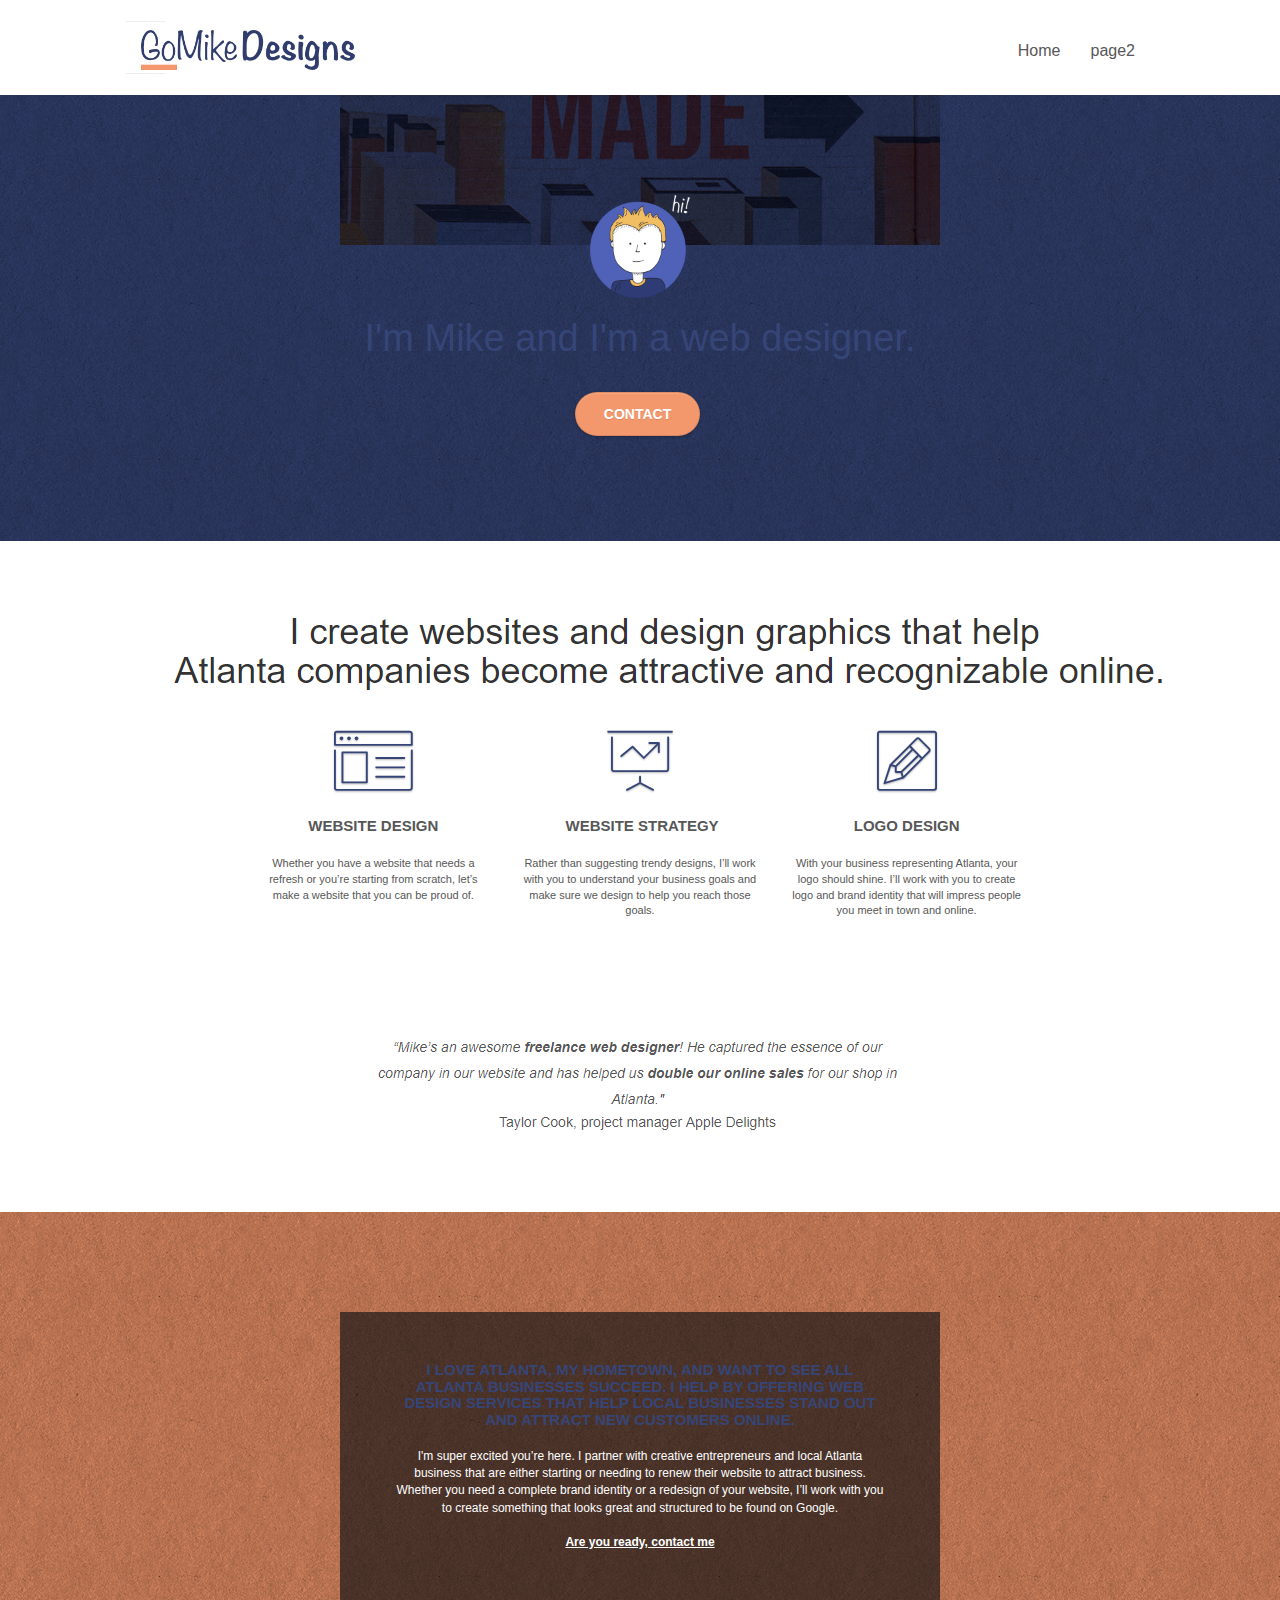
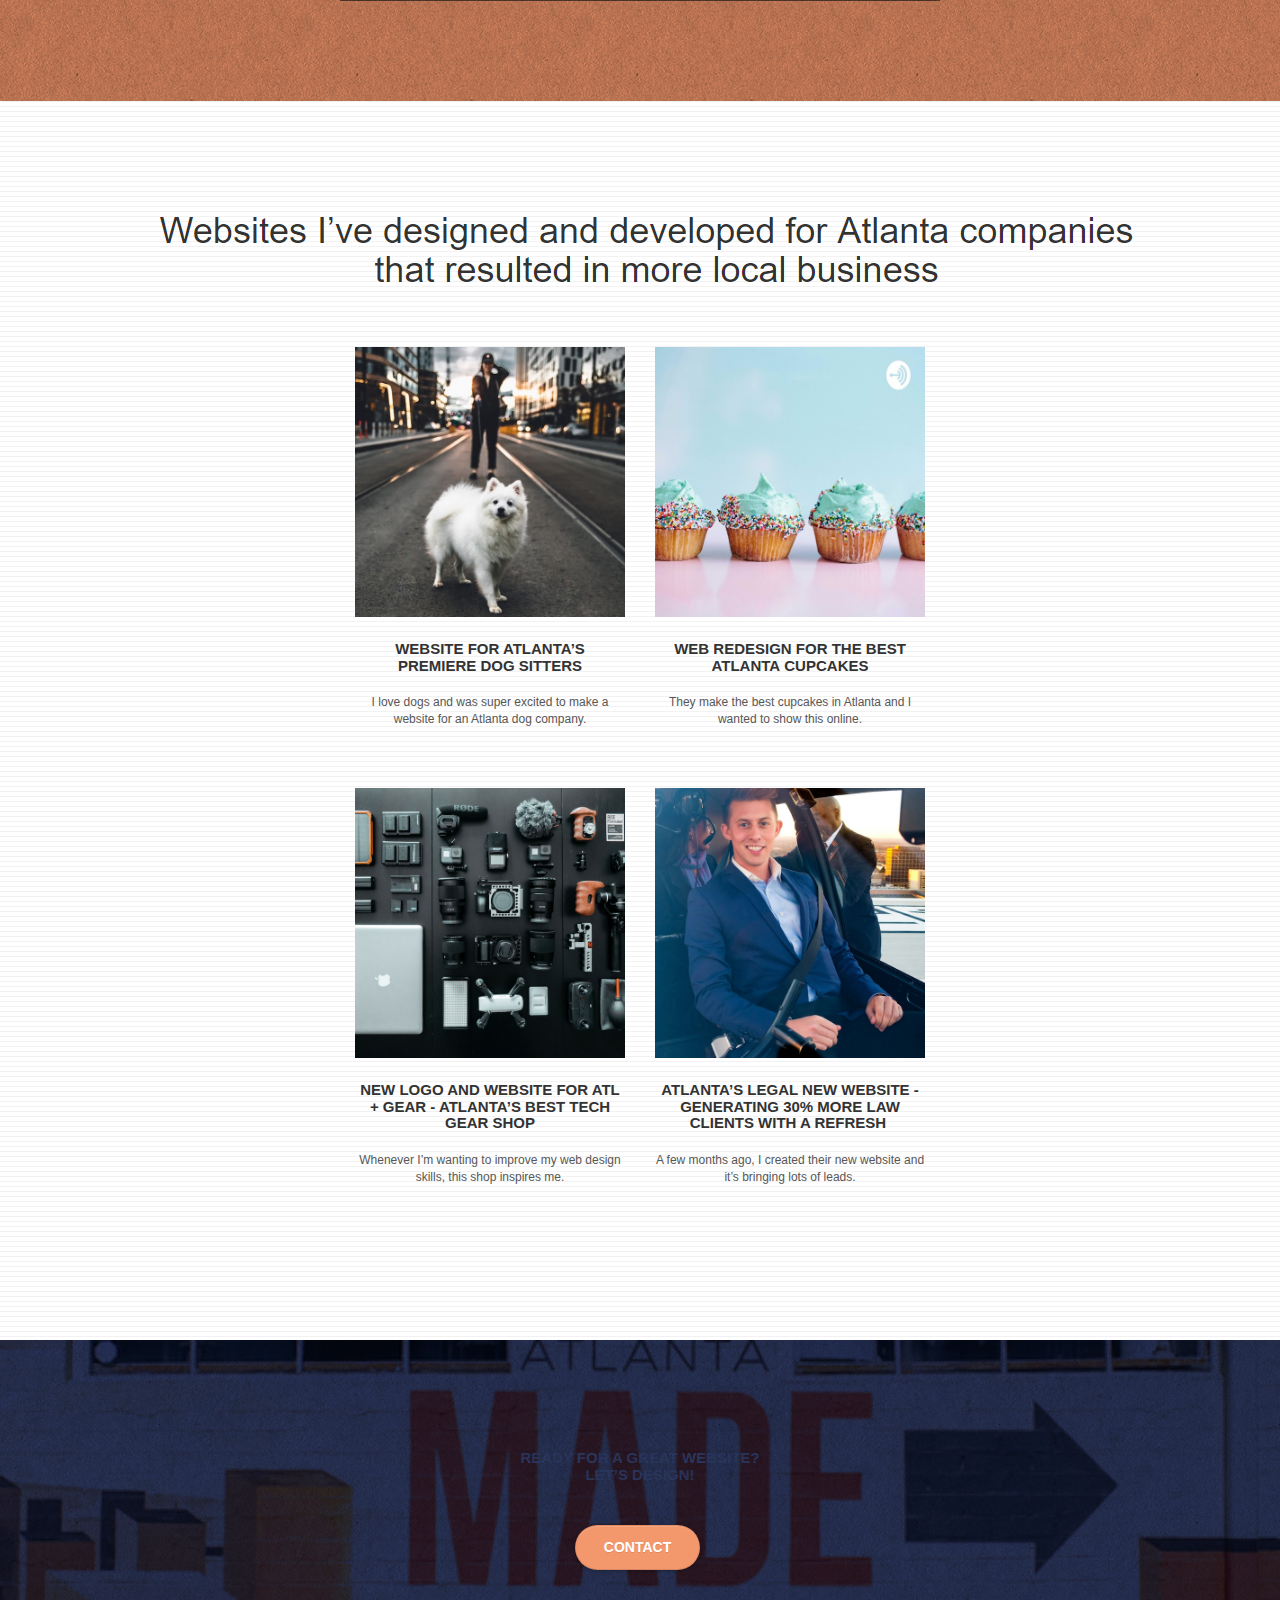
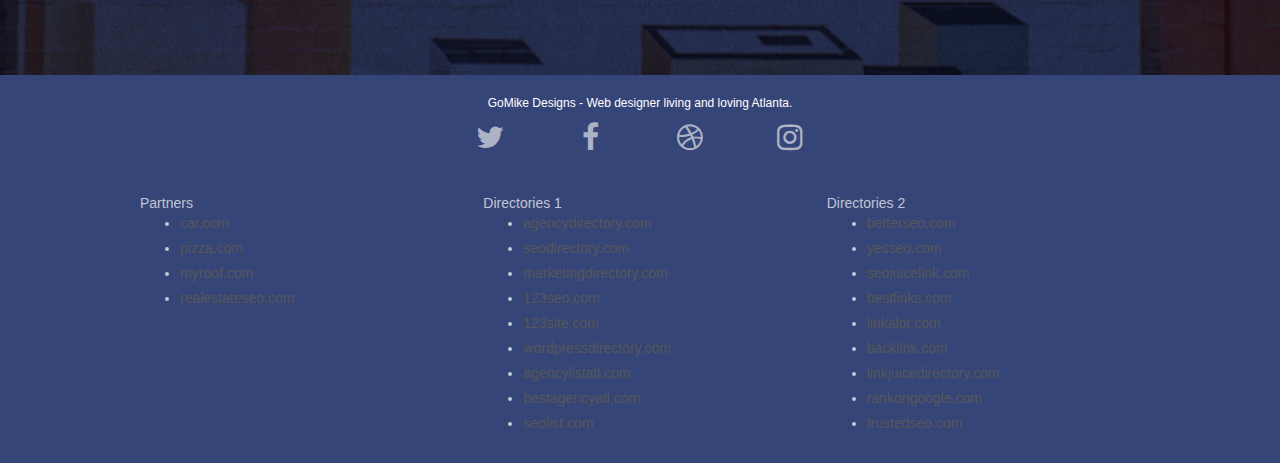
<file: index.html>
<!doctype html>
<html lang="en">

<head>
    <meta charset="utf-8">
    <meta name="keywords" content="seo, google, website, internet, web design, design agency, logo design atlanta, where to find a web designer, web designers in Atlanta">
    <meta name="description" content="I'm Mike and your should hire me to build your website">
    <meta name="viewport" content="width=device-width, initial-scale=1.0, viewport-fit=cover">
    <link rel="shortcut icon" type="image/png" href="favicon.jpg">

    <link rel="stylesheet" type="text/css" href="./css/bootstrap.css">
    <link rel="stylesheet" type="text/css" href="style.css">
    <link rel="stylesheet" type="text/css" href="./css/font-awesome.css">
    <link rel="stylesheet" type="text/css" href="./css/et-line.css">


    <script src="./js/jquery-2.1.0.js"></script>
    <script src="./js/bootstrap.js"></script>
    <script src="./js/blocs.js"></script>
    <script src="./js/jquery.touchSwipe.js"></script>
    <script src="./js/gmaps.js"></script>

    <title>GoMike</title>


    <!-- Analytics -->

    <!-- Analytics END -->

</head>

<body>
    <!-- Main container -->
    <div class="page-container">

        <!-- bloc-0 -->
        <div class="bloc bgc-white l-bloc " id="bloc-0">
            <div class="container bloc-sm">
                <nav class="navbar row">
                    <div class="navbar-header">
                        <div class="keywords" style="color:#cccccc;font-size:1px;">web agency atlanta, web strategy, web design, logo, website, web, internet, logo design</div>
                        <a class="navbar-brand" href="index.html"><img src="img/atlanta%20web%20design%20logo.png" alt="GoMike Designs" height="40" /></a>
                        <div class="keywords" style="color:#cccccc;font-size:1px;">web agency atlanta, web strategy, web design, logo, website, web, internet, logo design</div>

                        <button id="nav-toggle" type="button" class="ui-navbar-toggle navbar-toggle" data-toggle="collapse" data-target=".navbar-1" aria-label="open to reveal drop down navigation menu">
					<span class="sr-only">Toggle navigation</span><span class="icon-bar"></span><span class="icon-bar"></span><span class="icon-bar"></span>
				</button>
                    </div>
                    <div class="collapse navbar-collapse navbar-1 special-dropdown-nav">
                        <ul class="site-navigation nav navbar-nav">
                            <li>
                                <a href="index.html">Home</a>
                            </li>
                            <li>
                            </li>
                            <li>
                                <a href="page2.html">page2</a>
                            </li>
                        </ul>
                    </div>
                </nav>
            </div>
        </div>
        <!-- bloc-0 END -->

        <!-- bloc-1-hero -->
        <div class="bloc bgc-dark-slate-blue bg-atlanta-20made-20sign d-bloc bg-t-edge bloc-bg-texture texture-paper b-parallax" id="bloc-1-hero">
            <div class="container bloc-lg">
                <div class="row tight-width-whitespace">
                    <div class="col-sm-12">
                        <img src="img/atlanta%20web%20designer%20mike.png" class="center-block image-resize-mode" width="100" alt="Hi, cartoon picture of myself" />
                        <h1 class="text-center hero-bloc-text tc-white ">
                            I'm Mike and I'm a web designer.
                        </h1>
                        <div class="text-center">
                            <a href="page2.html" class="btn btn-lg btn-clean btn-rd cta-hero btn-atomic-tangerine" id="cta-hero">Contact</a>
                        </div>
                    </div>
                </div>
            </div>
        </div>
        <!-- bloc-1-hero END -->

        <!-- bloc-2-services -->
        <div class="bloc bgc-white l-bloc" id="bloc-2-services">
            <div class="container bloc-md">
                <div class="row">
                    <div class="col-sm-12 text-center">
                        <img alt="I create websites and design graphics that help atlanta companies become attractive and recognizable online." src="img/title.png" />
                    </div>
                </div>
                <div class="row voffset-lg med-width-whitespace">
                    <div class="col-sm-4">
                        <div class="text-center">
                            <span class="et-icon-browser sm-shadow icon-dark-slate-blue icons icon-lg"></span>
                        </div>
                        <h2 class="mg-md text-center service-header">
                            Website Design
                        </h2>
                        <p class="text-center ">
                            Whether you have a website that needs a refresh or you&rsquo;re starting from scratch, let&rsquo;s make a website that you can be proud of.
                        </p>
                    </div>
                    <div class="col-sm-4">
                        <div class="text-center">
                            <span class="et-icon-presentation sm-shadow icon-dark-slate-blue icons icon-lg"></span>
                        </div>
                        <h2 class="mg-md text-center service-header">
                            &nbsp;Website Strategy
                        </h2>
                        <p class="text-center ">
                            Rather than suggesting trendy designs, I&rsquo;ll work with you to understand your business goals and make sure we design to help you reach those goals.<br>
                        </p>
                    </div>
                    <div class="col-sm-4">
                        <div class="text-center">
                            <span class="et-icon-edit sm-shadow icon-dark-slate-blue icons icon-lg"></span>
                        </div>
                        <h2 class="mg-md text-center service-header">
                            Logo Design
                        </h2>
                        <p class="text-center ">
                            With your business representing Atlanta, your logo should shine. I&rsquo;ll work with you to create logo and brand identity that will impress people you meet in town and online.
                        </p>
                    </div>
                </div>
                <div class="row voffset-lg voffset">
                    <div class="col-xs-12 col-md-8 col-md-offset-2 text-center">
                        <img alt="Mikes an awesome freelance web designer! he captured the essence of our company in our website and has helped us double our online sales for our shop in Atlanta, Tatlor cook project manager apple" src="img/quote.png" />
                    </div>
                </div>
            </div>
        </div>
        <!-- bloc-2-services END -->

        <!-- bloc-3-what-i-do -->
        <div class="bloc tc-white bgc-atomic-tangerine bloc-bg-texture texture-paper b-parallax bg-atlanta-20made-20sign-20orange d-bloc" id="bloc-3-what-i-do">
            <div class="container bloc-lg">
                <div class="row tight-width-whitespace black-background">
                    <div class="col-sm-12">
                        <h3 class="mg-md text-center tc-white">
                            I love Atlanta, my hometown, and want to see all Atlanta businesses succeed. I help by offering web design services that help local businesses stand out and attract new customers online.<br>
                        </h3>
                        <p class="text-center white">
                            I'm super excited you&rsquo;re here. I partner with creative entrepreneurs and local Atlanta business that are either starting or needing to renew their website to attract business. Whether you need a complete brand identity or a redesign of your website,
                            I&rsquo;ll work with you to create something that looks great and structured to be found on Google.<br><br><a class="ltc-white bold-link" href="page2.html">Are you ready, contact me</a><br>
                        </p>
                    </div>
                </div>
            </div>
        </div>
        <!-- bloc-3-what-i-do END -->

        <!-- bloc-4-portfolio -->
        <div class="bloc bgc-white bg-lines-h2-bg bg-repeat l-bloc" id="bloc-4-portfolio">
            <div class="container bloc-lg">
                <div class="row">
                    <div class="col-sm-12 text-center">
                        <img alt="web agency, web design, logo design " src="img/title2.png" />

                    </div>
                </div>
                <div class="row tight-width-whitespace portfolio-row">
                    <div class="col-sm-6">
                        <a href="#" data-lightbox="img/11.jpg" data-gallery-id="gallery-1" data-caption="Website for Atlanta's Premiere dog salon" data-frame="snapshot-lb"><img src="img/11.jpg" class="img-responsive portfolio-thumb" alt="Design agency website for dog salon" /></a>
                        <h3 class="mg-md text-center">
                            Website for Atlanta&rsquo;s premiere Dog Sitters
                        </h3>
                        <p class="text-center">
                            I love dogs and was super excited to make a website for an Atlanta dog company.
                        </p>
                    </div>
                    <div class="col-sm-6">
                        <a href="#" data-lightbox="img/2.jpg" data-gallery-id="gallery-1" data-caption="web redesign for the best cupcakes in Atlanta" data-frame="snapshot-lb"><img src="img/2.jpg" class="img-responsive portfolio-thumb" alt=" design agency website for best cupcakes in atlanta" /></a>
                        <h3 class="mg-md text-center">
                            Web redesign for the best Atlanta&nbsp;cupcakes
                        </h3>
                        <p class="text-center">
                            They make the best cupcakes in Atlanta and I wanted to show this online.
                        </p>
                    </div>
                </div>
                <div class="row tight-width-whitespace portfolio-row">
                    <div class="col-sm-6">
                        <a href="#" data-lightbox="img/3.bmp" data-gallery-id="gallery-1" data-caption="New logo and website for Atlanta's best tech gear shop" data-frame="snapshot-lb"><img src="img/3.bmp" class="img-responsive portfolio-thumb" alt="3.jpg" /></a>
                        <h3 class="mg-md text-center">
                            New logo and website for Atl + Gear - Atlanta&rsquo;s best tech gear shop
                        </h3>
                        <p class="text-center">
                            Whenever I&rsquo;m wanting to improve my web design skills, this shop inspires me.
                        </p>
                    </div>
                    <div class="col-sm-6">
                        <a href="#" data-lightbox="img/4.bmp" data-gallery-id="gallery-1" data-caption="Atlanta's legal website generates 30% more clients after web redesign" data-frame="snapshot-lb"><img src="img/4.bmp" class="img-responsive portfolio-thumb" alt=" Atlanta's legal website generates 30% more clients after web redesign" /></a>
                        <h3 class="mg-md text-center">
                            Atlanta&rsquo;s legal new website - Generating 30% more law clients with a refresh&nbsp;
                        </h3>
                        <p class="text-center">
                            A few months ago, I created their new website and it&rsquo;s bringing lots of leads.
                        </p>
                    </div>
                </div>
            </div>
        </div>
        <!-- bloc-4-portfolio END -->

        <!-- bloc-5-cta -->
        <div class="bloc bgc-dark-slate-blue bg-atlanta-20made-20sign d-bloc bloc-bg-texture texture-paper" id="bloc-5-cta">
            <div class="container bloc-lg">
                <div class="row">
                    <h3 class="mg-md text-center tc-white">
                        Ready for a great website? <br>Let&rsquo;s design!
                    </h3>
                    <div class="col-sm-12 text-center">
                        <a href="page2.html" class="btn btn-atomic-tangerine btn-clean btn-rd btn-lg cta-hero">Contact</a>
                    </div>
                </div>
            </div>
        </div>
        <!-- bloc-5-cta END -->

        <!-- Footer - bloc-8 -->
        <div class="bloc bgc-dark-slate-blue d-bloc" id="bloc-8">
            <div class="container bloc-sm">
                <div class="row">
                    <div class="col-sm-12">
                        <p class="text-center white">
                            GoMike Designs - Web designer living and loving Atlanta.<br>
                        </p>
                        <div class="row row-no-gutters social">
                            <div class="col-sm-3">
                                <div class="text-center">
                                    <a class="social" href="index.html"><span class="fa fa-twitter icon-md"></span></a>
                                </div>
                            </div>
                            <div class="col-sm-3">
                                <div class="text-center">
                                    <a class="social" href="index.html"><span class="fa fa-facebook icon-md"></span></a>
                                </div>
                            </div>
                            <div class="col-sm-3">
                                <div class="text-center">
                                    <a class="social" href="index.html"><span class="fa fa-dribbble icon-md"></span></a>
                                </div>
                            </div>
                            <div class="col-sm-3">
                                <div class="text-center">
                                    <a class="social" href="index.html"><span class="fa fa-instagram icon-md"></span></a>
                                </div>
                            </div>

                            <div class="keywords" style="color:#364577;">web agency atlanta, web strategy, web design, logo, website, web, internet, logo design</div>

                        </div>
                        <div class="row">
                            <div class="col-sm-4">
                                Partners
                                <ul>
                                    <li style="margin-bottom: 5px;"><a href="car.com">car.com</a></li>
                                    <li style="margin-bottom: 5px;"><a href="pizza.com">pizza.com</a></li>
                                    <li style="margin-bottom: 5px;"><a href="myroof.com">myroof.com</a></li>
                                    <li style="margin-bottom: 5px;"><a href="realestateseo.com">realestateseo.com</a></li>
                                </ul>
                            </div>
                            <div class="col-sm-4">
                                Directories 1
                                <ul>
                                    <li style="margin-bottom: 5px;"><a href="agencydirectory.com">agencydirectory.com</a></li>
                                    <li style="margin-bottom: 5px;"><a href="seodirectory.com">seodirectory.com</a></li>
                                    <li style="margin-bottom: 5px;"><a href="marketingdirectory.com">marketingdirectory.com</a></li>
                                    <li style="margin-bottom: 5px;"><a href="123seo.com">123seo.com</a></li>
                                    <li style="margin-bottom: 5px;"><a href="123site.com">123site.com</a></li>
                                    <li style="margin-bottom: 5px;"><a href="wordpressdirectory.com">wordpressdirectory.com</a></li>
                                    <li style="margin-bottom: 5px;"><a href="agencylistatl.com">agencylistatl.com</a></li>
                                    <li style="margin-bottom: 5px;"><a href="bestagencyatl.com">bestagencyatl.com</a></li>
                                    <li style="margin-bottom: 5px;"><a href="seolist.com">seolist.com</a></li>
                                </ul>
                            </div>
                            <div class="col-sm-4">
                                Directories 2
                                <ul>
                                    <li style="margin-bottom: 5px;"><a href="betterseo.com">betterseo.com</a></li>
                                    <li style="margin-bottom: 5px;"><a href="yesseo.com">yesseo.com</a></li>
                                    <li style="margin-bottom: 5px;"><a href="seojuicelink.com">seojuicelink.com</a></li>
                                    <li style="margin-bottom: 5px;"><a href="bestlinks.com">bestlinks.com</a></li>
                                    <li style="margin-bottom: 5px;"><a href="linkalot.com">linkalot.com</a></li>
                                    <li style="margin-bottom: 5px;"><a href="backlink.com">backlink.com</a></li>
                                    <li style="margin-bottom: 5px;"><a href="linkjuicedirectory.com">linkjuicedirectory.com</a></li>
                                    <li style="margin-bottom: 5px;"><a href="rankongoogle.com">rankongoogle.com</a></li>
                                    <li style="margin-bottom: 5px;"><a href="trustedseo.com">trustedseo.com</a></li>
                                </ul>
                            </div>
                        </div>
                    </div>
                </div>
            </div>
        </div>
        <!-- Footer - bloc-8 END -->

    </div>
    <!-- Main container END -->


</body>

</html>
</file>
<file: style.css>
body {
    margin: 0;
    padding: 0;
    background: #fff;
    overflow-x: hidden;
    -webkit-font-smoothing: antialiased;
    -moz-osx-font-smoothing: grayscale
}

a,
button {
    transition: all .3s ease-in-out;
    outline: 0!important
}

a:hover {
    text-decoration: none;
    cursor: pointer
}

#page-loading-blocs-notifaction {
    position: fixed;
    top: 0;
    bottom: 0;
    width: 100%;
    z-index: 100000;
    background: #fff url(img/pageload-spinner.gif) no-repeat center center
}

.bloc {
    width: 100%;
    clear: both;
    background: 50% 50% no-repeat;
    padding: 0 50px;
    -webkit-background-size: cover;
    -moz-background-size: cover;
    -o-background-size: cover;
    background-size: cover;
    position: relative
}

.bloc .container {
    padding-left: 0;
    padding-right: 0
}

.bloc-lg {
    padding: 100px 50px
}

.bloc-md {
    padding: 50px
}

.bloc-sm {
    padding: 20px 50px
}

.bg-b-edge,
.bg-bl-edge,
.bg-br-edge,
.bg-center,
.bg-l-edge,
.bg-r-edge,
.bg-repeat,
.bg-t-edge,
.bg-tl-edge,
.bg-tr-edge {
    -webkit-background-size: auto!important;
    -moz-background-size: auto!important;
    -o-background-size: auto!important;
    background-size: auto!important
}

.bg-repeat {
    background: repeat
}

.bg-t-edge {
    background: top no-repeat
}

.bloc-bg-texture::before {
    content: "";
    background-size: 2px 2px;
    position: absolute;
    top: 0;
    bottom: 0;
    left: 0;
    right: 0
}

.texture-paper::before {
    background: url(img/texture-paper.png);
    background-size: 280px 280px
}

.b-parallax {
    background-attachment: fixed
}

.d-bloc {
    color: rgba(255, 255, 255, .7)
}

.d-bloc button:hover {
    color: rgba(255, 255, 255, .9)
}

.d-bloc .icon-round,
.d-bloc .icon-rounded,
.d-bloc .icon-semi-rounded-a,
.d-bloc .icon-semi-rounded-b,
.d-bloc .icon-square {
    border-color: rgba(255, 255, 255, .9)
}

.d-bloc .divider-h span {
    border-color: rgba(255, 255, 255, .2)
}

.d-bloc .a-btn,
.d-bloc .navbar a,
.d-bloc .navbar-brand,
.d-bloc a .icon-lg,
.d-bloc a .icon-md,
.d-bloc a .icon-sm,
.d-bloc a .icon-xl,
.d-bloc h1 a,
.d-bloc h2 a,
.d-bloc h3 a,
.d-bloc h4 a,
.d-bloc h5 a,
.d-bloc h6 a,
.d-bloc p a {
    color: rgba(255, 255, 255, .6)
}

.d-bloc .a-btn:hover,
.d-bloc .navbar a:hover,
.d-bloc .navbar-brand:hover,
.d-bloc a:hover .icon-lg,
.d-bloc a:hover .icon-md,
.d-bloc a:hover .icon-sm,
.d-bloc a:hover .icon-xl,
.d-bloc h1 a:hover,
.d-bloc h2 a:hover,
.d-bloc h3 a:hover,
.d-bloc h4 a:hover,
.d-bloc h5 a:hover,
.d-bloc h6 a:hover,
.d-bloc p a:hover {
    color: #fff
}

.d-bloc .navbar-toggle .icon-bar {
    background: #fff
}

.d-bloc .btn-wire,
.d-bloc .btn-wire:hover {
    color: #fff;
    border-color: #fff
}

.d-bloc .panel {
    color: rgba(0, 0, 0, .5)
}

.d-bloc .panel button:hover {
    color: rgba(0, 0, 0, .7)
}

.d-bloc .panel icon {
    border-color: rgba(0, 0, 0, .7)
}

.d-bloc .panel .divider-h span {
    border-color: rgba(0, 0, 0, .1)
}

.d-bloc .panel .a-btn {
    color: rgba(0, 0, 0, .6)
}

.d-bloc .panel .a-btn:hover {
    color: #000
}

.d-bloc .panel .btn-wire,
.d-bloc .panel .btn-wire:hover {
    color: rgba(0, 0, 0, .7);
    border-color: rgba(0, 0, 0, .3)
}

.d-bloc .panel,
.l-bloc {
    color: rgba(0, 0, 0, .5)
}

.d-bloc .panel button:hover,
.l-bloc button:hover {
    color: rgba(0, 0, 0, .7)
}

.l-bloc .icon-round,
.l-bloc .icon-rounded,
.l-bloc .icon-semi-rounded-a,
.l-bloc .icon-semi-rounded-b,
.l-bloc .icon-square {
    border-color: rgba(0, 0, 0, .7)
}

.d-bloc .panel .divider-h span,
.l-bloc .divider-h span {
    border-color: rgba(0, 0, 0, .1)
}

.d-bloc .panel .a-btn,
.l-bloc .a-btn,
.l-bloc .navbar a,
.l-bloc .navbar-brand,
.l-bloc a .icon-lg,
.l-bloc a .icon-md,
.l-bloc a .icon-sm,
.l-bloc a .icon-xl,
.l-bloc h1 a,
.l-bloc h2 a,
.l-bloc h3 a,
.l-bloc h4 a,
.l-bloc h5 a,
.l-bloc h6 a,
.l-bloc p a {
    color: rgba(0, 0, 0, .6)
}

.d-bloc .panel .a-btn:hover,
.l-bloc .a-btn:hover,
.l-bloc .navbar a:hover,
.l-bloc .navbar-brand:hover,
.l-bloc a:hover .icon-lg,
.l-bloc a:hover .icon-md,
.l-bloc a:hover .icon-sm,
.l-bloc a:hover .icon-xl,
.l-bloc h1 a:hover,
.l-bloc h2 a:hover,
.l-bloc h3 a:hover,
.l-bloc h4 a:hover,
.l-bloc h5 a:hover,
.l-bloc h6 a:hover,
.l-bloc p a:hover {
    color: #000
}

.l-bloc .navbar-toggle .icon-bar {
    color: rgba(0, 0, 0, .6)
}

.d-bloc .panel .btn-wire,
.d-bloc .panel .btn-wire:hover,
.l-bloc .btn-wire,
.l-bloc .btn-wire:hover {
    color: rgba(0, 0, 0, .7);
    border-color: rgba(0, 0, 0, .3)
}

.voffset {
    margin-top: 30px
}

.voffset-lg {
    margin-top: 80px
}

.row-no-gutters {
    margin-right: 0;
    margin-left: 0
}

.row.row-no-gutters>[class*=" col-"],
.row.row-no-gutters>[class^=col-] {
    padding-right: 0;
    padding-left: 0
}

#bloc-2-services p {
    font-size: 11px
}

.navbar {
    margin-bottom: 0;
    z-index: 1
}

.navbar-brand {
    height: auto;
    padding: 3px 15px;
    font-size: 25px;
    font-weight: 400;
    font-weight: 600;
    line-height: 44px
}

.navbar-brand img {
    max-height: 200px;
    margin: 0 5px 0 0;
    display: inline
}

.navbar-brand img[src$=svg] {
    min-width: 100px
}

.nav-center .navbar-brand img {
    margin: 0
}

.navbar .nav {
    padding-top: 2px;
    margin-right: -16px;
    float: right;
    z-index: 1
}

.nav>li {
    float: left;
    margin-top: 4px;
    font-size: 16px
}

.navbar-nav .open .dropdown-menu>li>a {
    text-align: inherit
}

.nav>li a:focus,
.nav>li a:hover {
    background: 0 0
}

.navbar-toggle {
    margin: 10px 10px 0 0;
    border: 0
}

.navbar-toggle:hover {
    background: 0 0!important
}

.navbar-toggle .icon-bar {
    background-color: rgba(0, 0, 0, .5);
    width: 26px
}

.nav-invert .navbar .nav {
    float: left
}

.nav-invert .navbar-brand,
.nav-invert .navbar-header {
    float: right;
    position: relative;
    z-index: 2
}

@media (min-width:768px) {
    .site-navigation {
        position: absolute;
        top: 50%;
        right: 20px;
        transform: translate(0, -50%);
        -webkit-transform: translateY(-50%)
    }
    .nav>li .dropdown-menu a,
    .nav>li .dropdown-menu a:hover {
        color: #484848
    }
    .nav-invert .site-navigation {
        left: 0;
        right: 0
    }
    .nav-center {
        text-align: center
    }
    .nav-center .navbar-header {
        width: 100%
    }
    .nav-center .nav>li,
    .nav-center .navbar-brand,
    .nav-center .navbar-header {
        float: none;
        display: inline-block
    }
    .nav-center .site-navigation {
        position: relative;
        width: 100%;
        right: 0;
        margin-right: 0;
        margin-top: 20px
    }
    .nav-center.mini-nav .navbar-toggle {
        float: none;
        margin: 10px auto 0
    }
}

.nav>li>.dropdown a {
    background: 0 0!important;
    display: block;
    padding: 14px 15px
}

nav .caret {
    margin: 0 5px
}

.dropdown-menu .dropdown-menu {
    top: -8px;
    left: 100%
}

.dropdown-menu .dropmenu-flow-right {
    top: 100%;
    left: 0;
    margin-left: -1px;
    border-top-left-radius: 0;
    border-top-right-radius: 0
}

.dropdown-menu .dropdown span {
    border: 4px solid #000;
    border-top-color: transparent;
    border-right-color: transparent;
    border-bottom-color: transparent;
    margin: 6px -5px 0 0!important;
    float: right
}

.mg-md {
    margin-top: 10px;
    margin-bottom: 20px
}

.mg-lg {
    margin-top: 10px;
    margin-bottom: 40px
}

.btn {
    margin: 0 5px 5px 0
}

.btn.pull-right {
    margin: 0 0 5px 5px
}

.btn-d,
.btn-d:focus,
.btn-d:hover {
    color: #fff;
    background: rgba(0, 0, 0, .3)
}

button {
    outline: 0!important
}

.btn-rd {
    border-radius: 40px
}

.btn-clean {
    border: 1px solid rgba(0, 0, 0, .08);
    border-bottom-color: rgba(0, 0, 0, .1);
    text-shadow: 0 1px 0 rgba(0, 0, 1, .1);
    box-shadow: 0 1px 3px rgba(0, 0, 1, .25), inset 0 1px 0 0 rgba(255, 255, 255, .15)
}

.icon-md {
    font-size: 30px!important
}

.icon-lg {
    font-size: 60px!important
}

.sm-shadow {
    text-shadow: 0 1px 2px rgba(0, 0, 0, .3)
}

.panel-sq,
.panel-sq .panel-footer,
.panel-sq .panel-heading {
    border-radius: 0
}

.panel-rd {
    border-radius: 30px
}

.panel-rd .panel-heading {
    border-radius: 29px 29px 0 0
}

.panel-rd .panel-footer {
    border-radius: 0 0 29px 29px
}

.form-control {
    border-color: rgba(0, 0, 0, .1);
    box-shadow: none
}

.scrollToTop {
    width: 40px;
    height: 40px;
    position: fixed;
    bottom: 20px;
    right: 20px;
    opacity: 0;
    z-index: 500;
    transition: all .3s ease-in-out
}

.scrollToTop span {
    margin-top: 6px
}

.showScrollTop {
    font-size: 14px;
    opacity: 1
}

a[data-lightbox] {
    position: relative;
    display: block;
    text-align: center
}

a[data-lightbox]:hover::before {
    content: "+";
    font-family: HelveticaNeue-Light, "Helvetica Neue Light", "Helvetica Neue", Helvetica, Arial;
    font-size: 32px;
    width: 50px;
    height: 50px;
    margin-left: -25px;
    border-radius: 50%;
    background: rgba(0, 0, 0, .6);
    color: #fff;
    font-weight: 100;
    z-index: 1;
    position: absolute;
    top: 50%;
    transform: translateY(-50%);
    -webkit-transform: translateY(-50%)
}

a[data-lightbox]:hover img {
    opacity: .6;
    -webkit-animation-fill-mode: none;
    animation-fill-mode: none
}

#lightbox-modal {
    display: flex;
    align-items: center
}

#lightbox-modal .modal-dialog {
    width: 90%;
    max-width: 900px;
    margin: 0 auto 0
}

#lightbox-modal .modal-dialog img {
    max-height: 90vh;
    margin: 0 auto
}

.lightbox-caption {
    padding: 20px;
    color: #fff;
    background: rgba(0, 0, 0, .5);
    position: absolute;
    left: 15px;
    right: 15px;
    bottom: 5px
}

.close-lightbox {
    color: #fff;
    font-size: 30px;
    position: absolute;
    top: 20px;
    right: 20px;
    z-index: 20;
    background: rgba(0, 0, 0, .5);
    border: none;
    line-height: 30px;
    padding: 0 9px 5px;
    opacity: .3
}

.close-lightbox:hover,
.next-lightbox:hover,
.prev-lightbox:hover {
    opacity: 1;
    color: #fff
}

.next-lightbox,
.prev-lightbox {
    font-size: 20px;
    color: rgba(255, 255, 255, .9);
    background: rgba(0, 0, 0, .5);
    transition: all .2s ease-in-out;
    position: absolute;
    top: 45%;
    z-index: 1;
    opacity: .4
}

.next-lightbox {
    padding: 6px 8px 1px 13px;
    right: 25px
}

.prev-lightbox {
    padding: 6px 13px 1px 10px;
    left: 25px
}

.snapshot-lb .modal-body {
    padding-bottom: 45px
}

.snapshot-lb .lightbox-caption {
    padding: 0;
    color: rgba(0, 0, 0, .5);
    background: 0 0
}

.btn,
a,
h1,
h2,
h3,
h4,
h5,
h6,
label,
p {
    font-family: helvetica;
    font-weight: 400;
    color: #575757!important
}

.container {
    max-width: 1000px
}

.hero-bloc-text {
    font-size: 38px
}

.hero-bloc-text-sub {
    font-size: 36px
}

.statement-bloc-text {
    line-height: 26px;
    font-style: italic;
    font-size: 20px;
    text-align: center;
    font-weight: lighter;
    max-width: 520px;
    margin: auto auto auto auto
}

p {
    font-size: 12px
}

.tight-width-whitespace {
    max-width: 600px;
    margin: auto auto auto auto
}

.h1 {
    font-size: 20px;
    font-family: "Open Sans"
}

.cta-hero {
    margin-top: 22px;
    color: #fff!important;
    text-transform: uppercase;
    padding: 12px 28px 12px 28px;
    font-size: 1em;
    font-weight: 700
}

.social {
    max-width: 400px;
    margin: auto auto auto auto
}

h2 {
    font-size: 22px;
    line-height: 1.4em
}

h3 {
    font-size: 15px;
    text-transform: uppercase;
    font-weight: 700;
    color: #333!important
}

.med-width-whitespace {
    max-width: 800px;
    margin: auto auto auto auto;
    box-shadow: 0 0 0 #000
}

h1 {
    color: #333!important
}

h4 {
    color: #333!important
}

.icons {
    margin-bottom: 14px;
    margin-top: 24px
}

.white {
    color: #fff!important
}

.portfolio-thumb {
    margin-bottom: 24px
}

.portfolio-row {
    margin-bottom: 44px;
    margin-top: 50px
}

.avatar {
    box-shadow: 0 4px 9px rgba(0, 0, 0, .3)
}

.black-background {
    background-color: rgba(35, 31, 32, .7);
    padding: 40px 40px 40px 40px
}

.bold-link {
    font-weight: 900;
    text-decoration: underline!important
}

.service-header {
    font-size: 15px;
    font-weight: 700;
    text-transform: uppercase
}

.bgc-white {
    background-color: #fff
}

.bgc-dark-slate-blue {
    background-color: #364577
}

.bgc-atomic-tangerine {
    background-color: #f3976c
}

.tc-white {
    color: #364577!important
}

.btn-atomic-tangerine {
    background: #f3976c;
    color: #fff!important
}

.btn-atomic-tangerine:hover {
    background: #c27956!important;
    color: #fff!important
}

.ltc-white {
    color: #fff!important
}

.ltc-white:hover {
    color: #ccc!important
}

.ltc-atomic-tangerine {
    color: #f3976c!important
}

.ltc-atomic-tangerine:hover {
    color: #c27956!important
}

.icon-dark-slate-blue {
    color: #364577!important;
    border-color: #364577!important
}

.bg-dots-bg {
    background-image: url(img/dots-bg.png)
}

.bg-lines-h2-bg {
    background-image: url(img/lines-h2-bg.png)
}

.bg-atlanta-20made-20sign {
    background-image: url(img/atlanta%20made%20sign.jpg)
}

.bg-atlanta-20made-20sign-20orange {
    background-image: url(img/atlanta%20made%20sign%20orange.jpg)
}

@media (max-width:1024px) {
    .bloc {
        padding-left: 20px;
        padding-right: 20px
    }
    .bloc-tile-2.full-width-bloc .container,
    .bloc-tile-3.full-width-bloc .container,
    .bloc-tile-4.full-width-bloc .container,
    .bloc.full-width-bloc {
        padding-left: 0;
        padding-right: 0
    }
}

@media (max-width:992px) and (min-width:768px) {
    .navbar .nav {
        max-width: 80%
    }
    .nav-center.navbar .nav {
        max-width: 100%
    }
}

@media only screen and (min-device-width:768px) and (max-device-width:1024px) and (orientation:landscape) {
    .b-parallax {
        background-attachment: scroll
    }
}

@media only screen and (min-device-width:1024px) and (max-device-width:1366px) and (-webkit-min-device-pixel-ratio:1.5) {
    .b-parallax {
        background-attachment: scroll
    }
}

@media (max-width:991px) {
    .container {
        width: 100%
    }
    .b-parallax {
        background-attachment: scroll
    }
    #hero-bloc,
    .page-container {
        overflow-x: hidden;
        position: relative
    }
    .bloc {
        padding-left: constant(safe-area-inset-left);
        padding-right: constant(safe-area-inset-right)
    }
    .bloc-group,
    .bloc-group .bloc {
        display: block;
        width: 100%
    }
    .bloc-fill-screen .fill-bloc-bottom-edge,
    .bloc-fill-screen .fill-bloc-top-edge {
        padding: 0 20px;
        padding-left: constant(safe-area-inset-left);
        padding-right: constant(safe-area-inset-right)
    }
}

@media (max-width:767px) {
    .page-container {
        overflow-x: hidden;
        position: relative
    }
    #disqus_thread,
    h1,
    h2,
    h3,
    h4,
    h5,
    h6,
    p {
        padding-left: 10px!important;
        padding-right: 10px!important
    }
    .b-parallax {
        background-attachment: scroll
    }
    .navbar .nav {
        padding-top: 0;
        border-top: 1px solid rgba(0, 0, 0, .2);
        float: none!important
    }
    .navbar.row {
        margin-left: 0;
        margin-right: 0
    }
    .site-navigation {
        position: inherit;
        transform: none;
        -webkit-transform: none;
        -ms-transform: none
    }
    .nav>li {
        margin-top: 0;
        border-bottom: 1px solid rgba(0, 0, 0, .1);
        background: rgba(0, 0, 0, .05);
        text-align: left;
        padding-left: 15px;
        width: 100%
    }
    .nav>li:hover {
        background: rgba(0, 0, 0, .08)
    }
    .dropdown .dropdown a .caret {
        float: none;
        margin: 5px 0 0 10px!important;
        border: 4px solid #000;
        border-bottom-color: transparent;
        border-right-color: transparent;
        border-left-color: transparent
    }
    #hero-bloc .navbar .nav {
        background: rgba(0, 0, 0, .8)
    }
    #hero-bloc .navbar .nav a {
        color: rgba(255, 255, 255, .6)
    }
    .hero {
        padding: 50px 0
    }
    .hero-nav {
        left: -1px;
        right: -1px
    }
    .navbar-collapse {
        padding: 0;
        overflow-x: hidden;
        -webkit-box-shadow: none;
        box-shadow: none
    }
    .navbar-brand img {
        max-height: 40px;
        width: auto
    }
    .nav-invert .navbar-header {
        float: none;
        width: 100%
    }
    .nav-invert .navbar-toggle {
        float: left;
        margin-left: 10px
    }
    .bloc {
        padding-left: 0;
        padding-right: 0
    }
    .bloc-lg,
    .bloc-xl,
    .bloc-xxl {
        padding: 40px 0
    }
    .bloc-md,
    .bloc-sm {
        padding-left: 0;
        padding-right: 0
    }
    .bloc-fill-screen .fill-bloc-bottom-edge,
    .bloc-fill-screen .fill-bloc-top-edge,
    .bloc-tile-2 .container,
    .bloc-tile-3 .container,
    .bloc-tile-4 .container {
        padding-left: 0;
        padding-right: 0
    }
    .a-block {
        padding: 0 10px
    }
    .btn-dwn {
        display: none
    }
    .voffset {
        margin-top: 5px
    }
    .voffset-md {
        margin-top: 20px
    }
    .voffset-lg {
        margin-top: 30px
    }
    form {
        padding: 5px
    }
    .close-lightbox {
        display: inline-block
    }
    .blocsapp-device-iphone5 {
        background-size: 216px 425px;
        padding-top: 60px;
        width: 216px;
        height: 425px
    }
    .blocsapp-device-iphone5 img {
        width: 180px;
        height: 320px
    }
}

@media (max-width:400px) {
    .bloc {
        padding-left: 0;
        padding-right: 0
    }
}

@media (max-width:767px) {
    .bloc-mob-center-text {
        text-align: center
    }
}
</file>
<file: css/et-line.css>
@font-face {
    font-family: et-line;
    src: url(../fonts/et-line.eot);
    src: url(../fonts/et-line.eot?#iefix) format('embedded-opentype'), url(../fonts/et-line.woff) format('woff'), url(../fonts/et-line.ttf) format('truetype'), url(../fonts/et-line.svg#et-line) format('svg');
    font-weight: 400;
    font-style: normal
}

.et-icon-adjustments,
.et-icon-alarmclock,
.et-icon-anchor,
.et-icon-aperture,
.et-icon-attachment,
.et-icon-bargraph,
.et-icon-basket,
.et-icon-beaker,
.et-icon-bike,
.et-icon-book-open,
.et-icon-briefcase,
.et-icon-browser,
.et-icon-calendar,
.et-icon-camera,
.et-icon-caution,
.et-icon-chat,
.et-icon-circle-compass,
.et-icon-clipboard,
.et-icon-clock,
.et-icon-cloud,
.et-icon-compass,
.et-icon-desktop,
.et-icon-dial,
.et-icon-document,
.et-icon-documents,
.et-icon-download,
.et-icon-dribbble,
.et-icon-edit,
.et-icon-envelope,
.et-icon-expand,
.et-icon-facebook,
.et-icon-flag,
.et-icon-focus,
.et-icon-gears,
.et-icon-genius,
.et-icon-gift,
.et-icon-global,
.et-icon-globe,
.et-icon-googleplus,
.et-icon-grid,
.et-icon-happy,
.et-icon-hazardous,
.et-icon-heart,
.et-icon-hotairballoon,
.et-icon-hourglass,
.et-icon-key,
.et-icon-laptop,
.et-icon-layers,
.et-icon-lifesaver,
.et-icon-lightbulb,
.et-icon-linegraph,
.et-icon-linkedin,
.et-icon-lock,
.et-icon-magnifying-glass,
.et-icon-map,
.et-icon-map-pin,
.et-icon-megaphone,
.et-icon-mic,
.et-icon-mobile,
.et-icon-newspaper,
.et-icon-notebook,
.et-icon-paintbrush,
.et-icon-paperclip,
.et-icon-pencil,
.et-icon-phone,
.et-icon-picture,
.et-icon-pictures,
.et-icon-piechart,
.et-icon-presentation,
.et-icon-pricetags,
.et-icon-printer,
.et-icon-profile-female,
.et-icon-profile-male,
.et-icon-puzzle,
.et-icon-quote,
.et-icon-recycle,
.et-icon-refresh,
.et-icon-ribbon,
.et-icon-rss,
.et-icon-sad,
.et-icon-scissors,
.et-icon-scope,
.et-icon-search,
.et-icon-shield,
.et-icon-speedometer,
.et-icon-strategy,
.et-icon-streetsign,
.et-icon-tablet,
.et-icon-target,
.et-icon-telescope,
.et-icon-toolbox,
.et-icon-tools,
.et-icon-tools-2,
.et-icon-trophy,
.et-icon-tumblr,
.et-icon-twitter,
.et-icon-upload,
.et-icon-video,
.et-icon-wallet,
.et-icon-wine {
    font-family: et-line;
    speak: none;
    font-style: normal;
    font-weight: 400;
    font-variant: normal;
    text-transform: none;
    line-height: 1;
    -webkit-font-smoothing: antialiased;
    -moz-osx-font-smoothing: grayscale;
    display: inline-block
}

.et-icon-mobile:before {
    content: "\e000"
}

.et-icon-laptop:before {
    content: "\e001"
}

.et-icon-desktop:before {
    content: "\e002"
}

.et-icon-tablet:before {
    content: "\e003"
}

.et-icon-phone:before {
    content: "\e004"
}

.et-icon-document:before {
    content: "\e005"
}

.et-icon-documents:before {
    content: "\e006"
}

.et-icon-search:before {
    content: "\e007"
}

.et-icon-clipboard:before {
    content: "\e008"
}

.et-icon-newspaper:before {
    content: "\e009"
}

.et-icon-notebook:before {
    content: "\e00a"
}

.et-icon-book-open:before {
    content: "\e00b"
}

.et-icon-browser:before {
    content: "\e00c"
}

.et-icon-calendar:before {
    content: "\e00d"
}

.et-icon-presentation:before {
    content: "\e00e"
}

.et-icon-picture:before {
    content: "\e00f"
}

.et-icon-pictures:before {
    content: "\e010"
}

.et-icon-video:before {
    content: "\e011"
}

.et-icon-camera:before {
    content: "\e012"
}

.et-icon-printer:before {
    content: "\e013"
}

.et-icon-toolbox:before {
    content: "\e014"
}

.et-icon-briefcase:before {
    content: "\e015"
}

.et-icon-wallet:before {
    content: "\e016"
}

.et-icon-gift:before {
    content: "\e017"
}

.et-icon-bargraph:before {
    content: "\e018"
}

.et-icon-grid:before {
    content: "\e019"
}

.et-icon-expand:before {
    content: "\e01a"
}

.et-icon-focus:before {
    content: "\e01b"
}

.et-icon-edit:before {
    content: "\e01c"
}

.et-icon-adjustments:before {
    content: "\e01d"
}

.et-icon-ribbon:before {
    content: "\e01e"
}

.et-icon-hourglass:before {
    content: "\e01f"
}

.et-icon-lock:before {
    content: "\e020"
}

.et-icon-megaphone:before {
    content: "\e021"
}

.et-icon-shield:before {
    content: "\e022"
}

.et-icon-trophy:before {
    content: "\e023"
}

.et-icon-flag:before {
    content: "\e024"
}

.et-icon-map:before {
    content: "\e025"
}

.et-icon-puzzle:before {
    content: "\e026"
}

.et-icon-basket:before {
    content: "\e027"
}

.et-icon-envelope:before {
    content: "\e028"
}

.et-icon-streetsign:before {
    content: "\e029"
}

.et-icon-telescope:before {
    content: "\e02a"
}

.et-icon-gears:before {
    content: "\e02b"
}

.et-icon-key:before {
    content: "\e02c"
}

.et-icon-paperclip:before {
    content: "\e02d"
}

.et-icon-attachment:before {
    content: "\e02e"
}

.et-icon-pricetags:before {
    content: "\e02f"
}

.et-icon-lightbulb:before {
    content: "\e030"
}

.et-icon-layers:before {
    content: "\e031"
}

.et-icon-pencil:before {
    content: "\e032"
}

.et-icon-tools:before {
    content: "\e033"
}

.et-icon-tools-2:before {
    content: "\e034"
}

.et-icon-scissors:before {
    content: "\e035"
}

.et-icon-paintbrush:before {
    content: "\e036"
}

.et-icon-magnifying-glass:before {
    content: "\e037"
}

.et-icon-circle-compass:before {
    content: "\e038"
}

.et-icon-linegraph:before {
    content: "\e039"
}

.et-icon-mic:before {
    content: "\e03a"
}

.et-icon-strategy:before {
    content: "\e03b"
}

.et-icon-beaker:before {
    content: "\e03c"
}

.et-icon-caution:before {
    content: "\e03d"
}

.et-icon-recycle:before {
    content: "\e03e"
}

.et-icon-anchor:before {
    content: "\e03f"
}

.et-icon-profile-male:before {
    content: "\e040"
}

.et-icon-profile-female:before {
    content: "\e041"
}

.et-icon-bike:before {
    content: "\e042"
}

.et-icon-wine:before {
    content: "\e043"
}

.et-icon-hotairballoon:before {
    content: "\e044"
}

.et-icon-globe:before {
    content: "\e045"
}

.et-icon-genius:before {
    content: "\e046"
}

.et-icon-map-pin:before {
    content: "\e047"
}

.et-icon-dial:before {
    content: "\e048"
}

.et-icon-chat:before {
    content: "\e049"
}

.et-icon-heart:before {
    content: "\e04a"
}

.et-icon-cloud:before {
    content: "\e04b"
}

.et-icon-upload:before {
    content: "\e04c"
}

.et-icon-download:before {
    content: "\e04d"
}

.et-icon-target:before {
    content: "\e04e"
}

.et-icon-hazardous:before {
    content: "\e04f"
}

.et-icon-piechart:before {
    content: "\e050"
}

.et-icon-speedometer:before {
    content: "\e051"
}

.et-icon-global:before {
    content: "\e052"
}

.et-icon-compass:before {
    content: "\e053"
}

.et-icon-lifesaver:before {
    content: "\e054"
}

.et-icon-clock:before {
    content: "\e055"
}

.et-icon-aperture:before {
    content: "\e056"
}

.et-icon-quote:before {
    content: "\e057"
}

.et-icon-scope:before {
    content: "\e058"
}

.et-icon-alarmclock:before {
    content: "\e059"
}

.et-icon-refresh:before {
    content: "\e05a"
}

.et-icon-happy:before {
    content: "\e05b"
}

.et-icon-sad:before {
    content: "\e05c"
}

.et-icon-facebook:before {
    content: "\e05d"
}

.et-icon-twitter:before {
    content: "\e05e"
}

.et-icon-googleplus:before {
    content: "\e05f"
}

.et-icon-rss:before {
    content: "\e060"
}

.et-icon-tumblr:before {
    content: "\e061"
}

.et-icon-linkedin:before {
    content: "\e062"
}

.et-icon-dribbble:before {
    content: "\e063"
}
</file>
